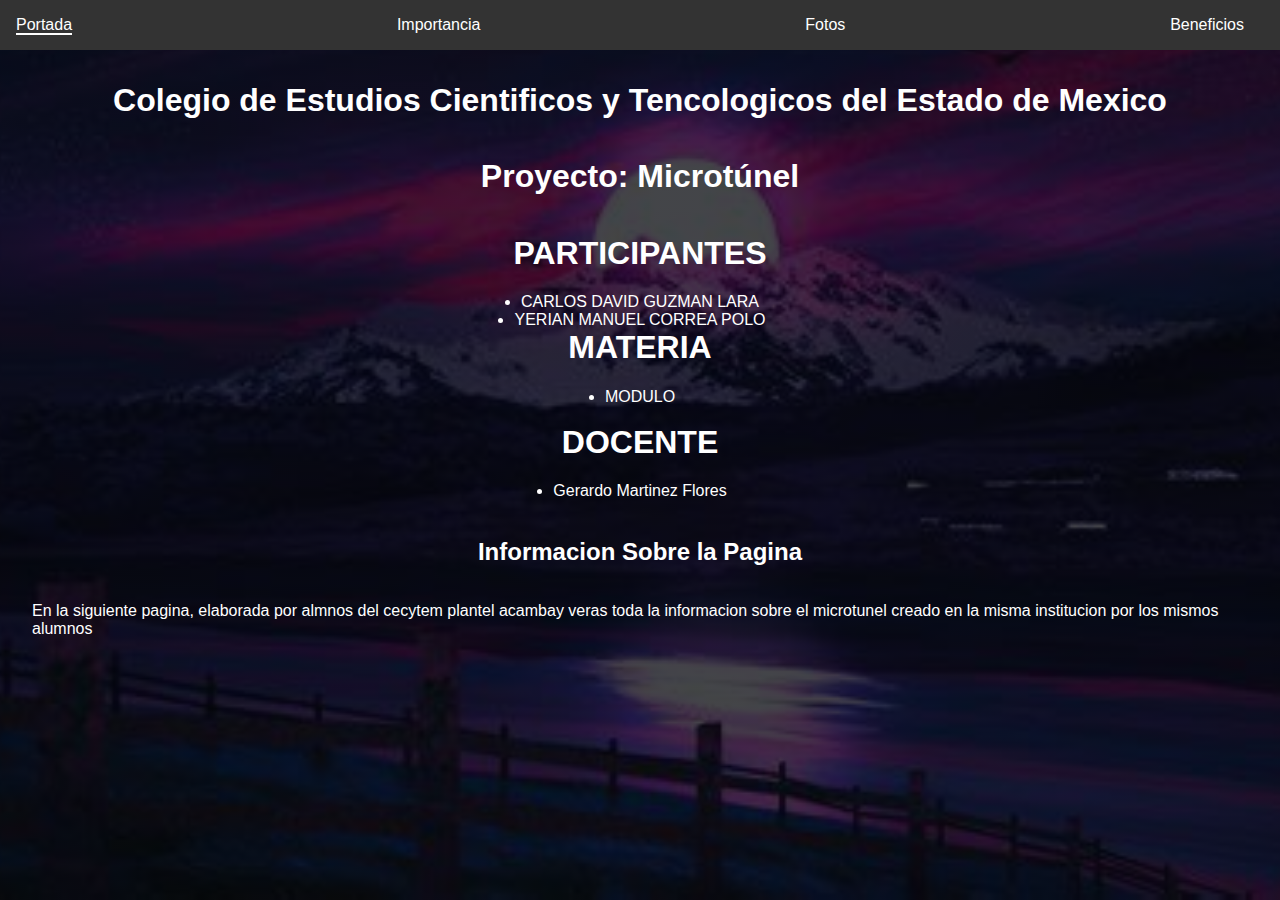
<file: index.html>
<!DOCTYPE html>
<html lang="es">
<head>
    <meta charset="UTF-8">
    <meta name="viewport" content="width=device-width, initial-scale=1.0">
    <title>Microtúnel</title>
    <link rel="stylesheet" href="estilos.css">
</head>
<body>
    <header>
        <nav>
            <ul>
                <li><a href="index.html" class="activo">Portada</a></li>
                <li><a href="importancia.html">Importancia</a></li>
                <li><a href="fotos.html">Fotos</a></li>
                <li><a href="beneficios.html">Beneficios</a></li>
            </ul>
        </nav>
    </header>
    <main>
           <h1>Colegio de Estudios Cientificos y Tencologicos del Estado de Mexico</h1>
           <br>
        <h1>Proyecto: Microtúnel</h1>
       <br>
        <H1>PARTICIPANTES</H1>
        <li>CARLOS DAVID GUZMAN LARA</li>
        <li>YERIAN MANUEL CORREA POLO</li>
       
         <h1>MATERIA</h1>
        <li>MODULO</li>
        <br>
        <h1>DOCENTE</h1>
        <li>Gerardo Martinez Flores</li>
        <br>
        <h2>Informacion Sobre la Pagina</h2>
        <P>En la siguiente pagina, elaborada por almnos del cecytem plantel acambay
            veras toda la informacion sobre el microtunel creado en la misma 
            institucion por los mismos alumnos</P>
    </main>
</body>
</html>
</file>
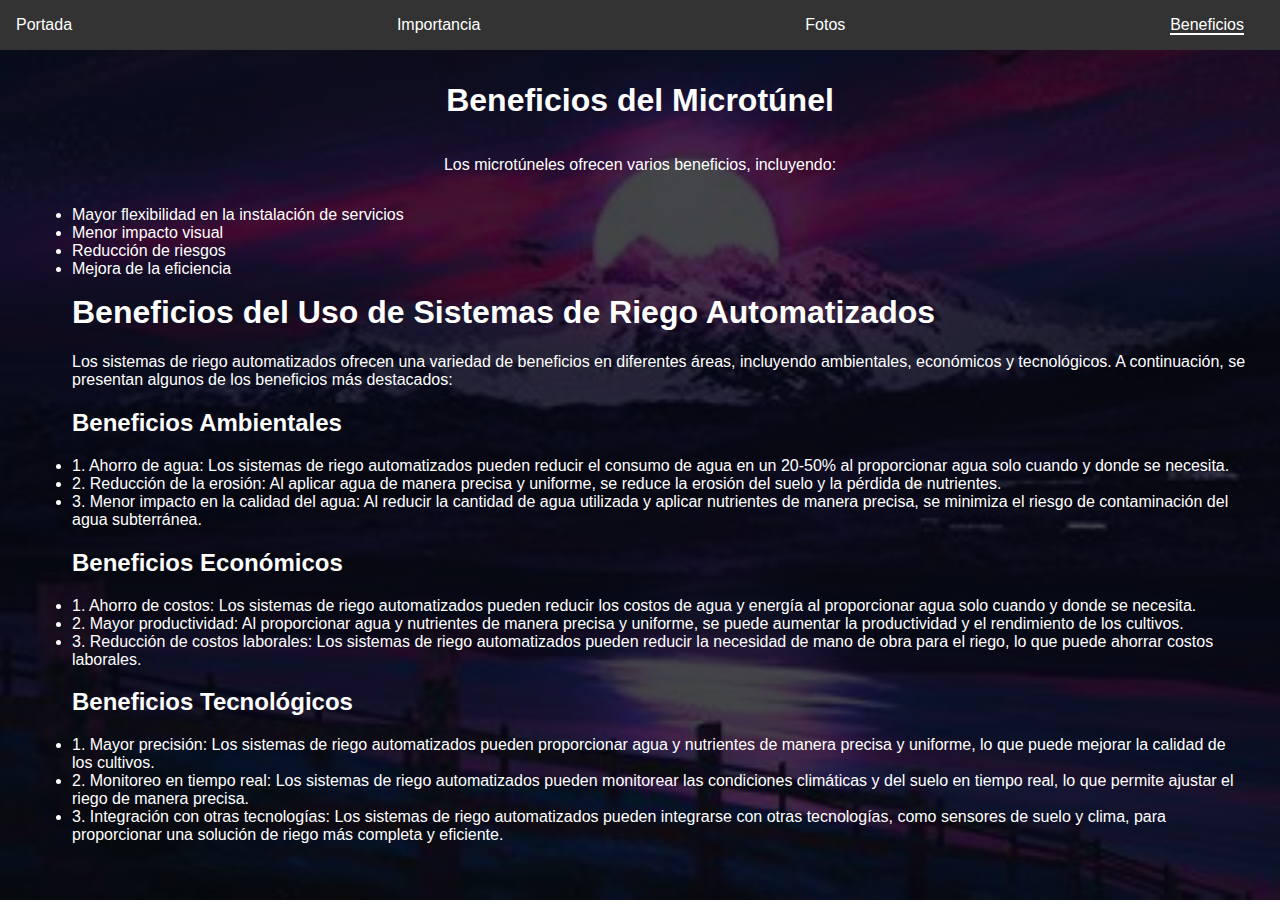
<file: beneficios.html>
<!DOCTYPE html>
<html lang="es">
<head>
    <meta charset="UTF-8">
    <meta name="viewport" content="width=device-width, initial-scale=1.0">
    <title>Beneficios del Microtúnel</title>
    <link rel="stylesheet" href="estilos.css">
</head>
<body>
    <header>
        <nav>
            <ul>
                <li><a href="index.html">Portada</a></li>
                <li><a href="importancia.html">Importancia</a></li>
                <li><a href="fotos.html">Fotos</a></li>
                <li><a href="beneficios.html" class="activo">Beneficios</a></li>
            </ul>
        </nav>
    </header>
    <main>
        <h1>Beneficios del Microtúnel</h1>
        <p>Los microtúneles ofrecen varios beneficios, incluyendo:</p>
        <ul>
            <li>Mayor flexibilidad en la instalación de servicios</li>
            <li>Menor impacto visual</li>
            <li>Reducción de riesgos</li>
            <li>Mejora de la eficiencia</li>
            <p><h1>Beneficios del Uso de Sistemas de Riego Automatizados</h1>

Los sistemas de riego automatizados ofrecen una variedad de beneficios en diferentes áreas, incluyendo ambientales, económicos y tecnológicos. A continuación, se presentan algunos de los beneficios más destacados:

<h2>Beneficios Ambientales</h2> 
<li>1. Ahorro de agua: Los sistemas de riego automatizados pueden reducir el consumo de agua en un 20-50% al proporcionar agua solo cuando y donde se necesita.</li>
<li>2. Reducción de la erosión: Al aplicar agua de manera precisa y uniforme, se reduce la erosión del suelo y la pérdida de nutrientes.</li>
<li>3. Menor impacto en la calidad del agua: Al reducir la cantidad de agua utilizada y aplicar nutrientes de manera precisa, se minimiza el riesgo de contaminación del agua subterránea.</li>

<h2>Beneficios Económicos</h2>
<li>1. Ahorro de costos: Los sistemas de riego automatizados pueden reducir los costos de agua y energía al proporcionar agua solo cuando y donde se necesita.</li>
<li>2. Mayor productividad: Al proporcionar agua y nutrientes de manera precisa y uniforme, se puede aumentar la productividad y el rendimiento de los cultivos.</li>
<li>3. Reducción de costos laborales: Los sistemas de riego automatizados pueden reducir la necesidad de mano de obra para el riego, lo que puede ahorrar costos laborales.</li>

<h2>Beneficios Tecnológicos</h2>
<li>1. Mayor precisión: Los sistemas de riego automatizados pueden proporcionar agua y nutrientes de manera precisa y uniforme, lo que puede mejorar la calidad de los cultivos.</li>
<li>2. Monitoreo en tiempo real: Los sistemas de riego automatizados pueden monitorear las condiciones climáticas y del suelo en tiempo real, lo que permite ajustar el riego de manera precisa.</li>
<li>3. Integración con otras tecnologías: Los sistemas de riego automatizados pueden integrarse con otras tecnologías, como sensores de suelo y clima, para proporcionar una solución de riego más completa y eficiente.</li></p>
        </ul>
    </main>
</body>
</html>
</file>
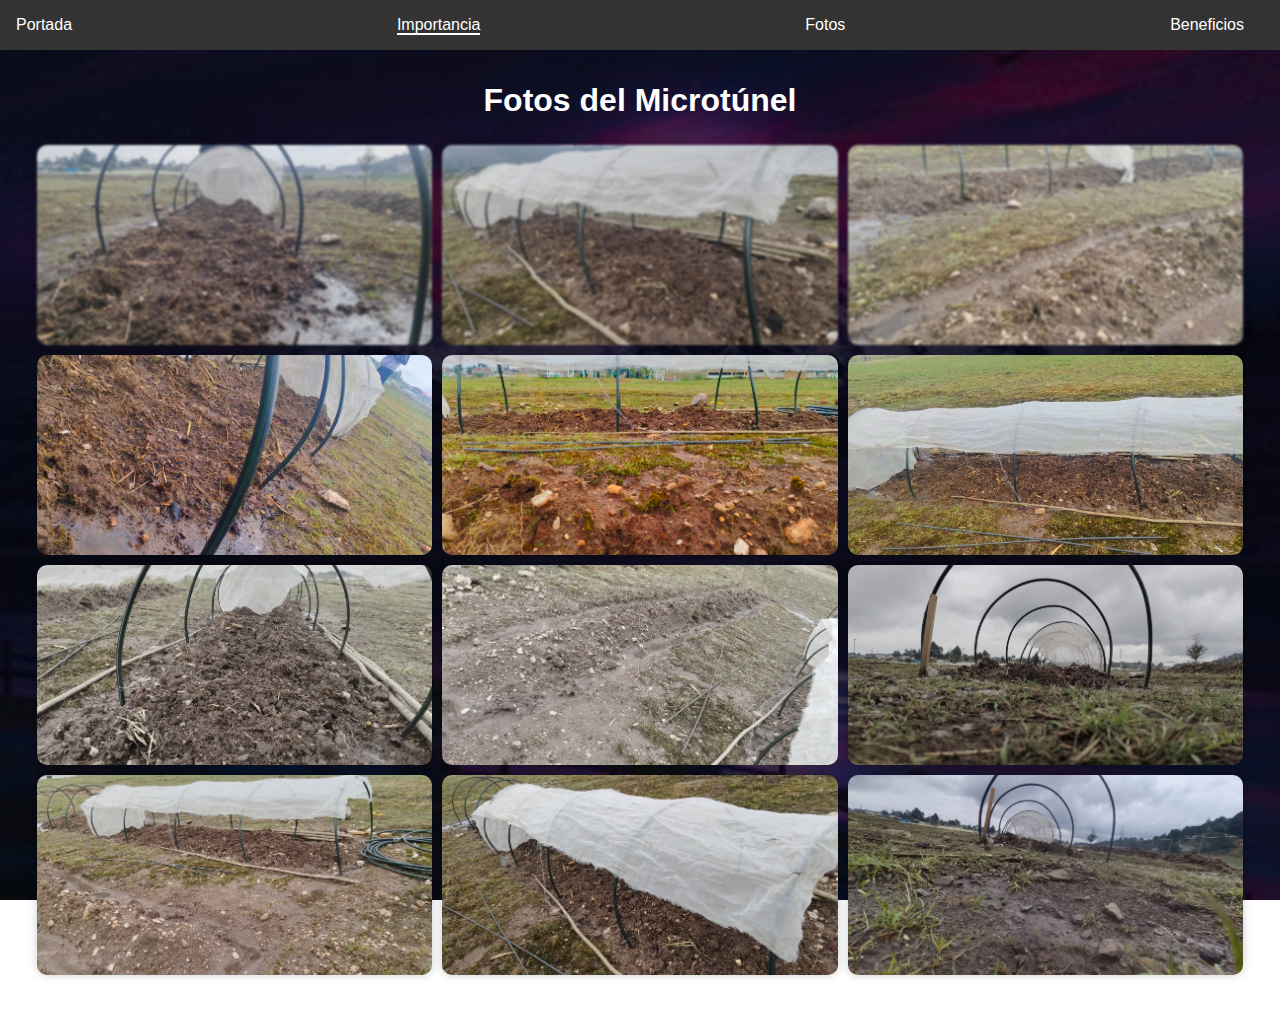
<file: fotos.html>
<!DOCTYPE html>
<html lang="es">
<head>
    <meta charset="UTF-8">
    <meta name="viewport" content="width=device-width, initial-scale=1.0">
    <title>Fotos de Microtúneles</title>
    <link rel="stylesheet" href="estilos.css">
</head>
<body>
    <header>
        <nav>
            <ul>
                <li><a href="index.html">Portada</a></li>
                <li><a href="importancia.html" class="activo">Importancia</a></li>
                <li><a href="fotos.html">Fotos</a></li>
                <li><a href="beneficios.html">Beneficios</a></li>
            </ul>
        </nav>
    </header>
    <main>
        <h1>Fotos del Microtúnel</h1>
        <div class="fotos-container">
            <img class="filtro" src="2.jfif">
            <img class="filtro" src="1.jfif">
            <img class="filtro" src="4.jfif">
            <img class="filtro1" src="5.jfif">
            <img class="filtro1" src="6.jfif">
            <img class="filtro1" src="3.jfif">
            <img class="filtro2" src="7.jfif">
            <img class="filtro2" src="8.jfif">
            <img class="filtro2" src="9.jfif">
            <img class="filtro3" src="10.jfif">
            <img class="filtro3" src="11.jfif">
            <img class="filtro3" src="12.jfif">
        </div>
    </main>
</body>
</html>
</file>
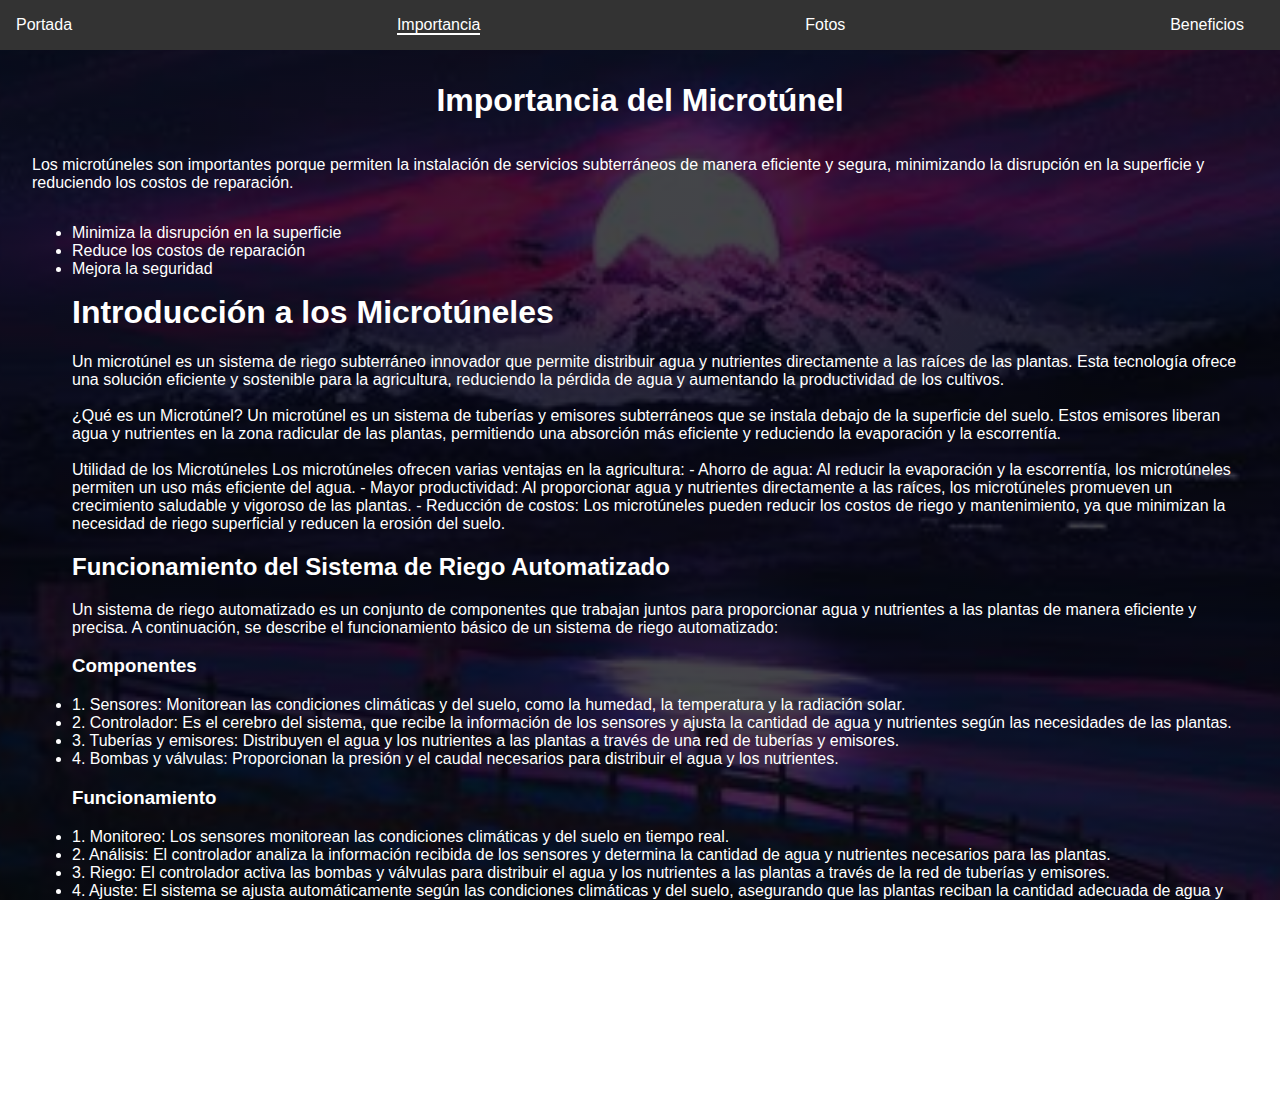
<file: importancia.html>
<!DOCTYPE html>
<html lang="es">
<head>
    <meta charset="UTF-8">
    <meta name="viewport" content="width=device-width, initial-scale=1.0">
    <title>Importancia del Microtúnel</title>
    <link rel="stylesheet" href="estilos.css">
</head>
<body>
    <header>
        <nav>
            <ul>
                <li><a href="index.html">Portada</a></li>
                <li><a href="importancia.html" class="activo">Importancia</a></li>
                <li><a href="fotos.html">Fotos</a></li>
                <li><a href="beneficios.html">Beneficios</a></li>
            </ul>
        </nav>
    </header>
    <main>
        <h1>Importancia del Microtúnel</h1>
        <p>Los microtúneles son importantes porque permiten la instalación de servicios subterráneos de manera eficiente y segura, minimizando la disrupción en la superficie y reduciendo los costos de reparación.</p>
        <ul>
            <li>Minimiza la disrupción en la superficie</li>
            <li>Reduce los costos de reparación</li>
            <li>Mejora la seguridad</li>
            <p><h1>Introducción a los Microtúneles</h1>

Un microtúnel es un sistema de riego subterráneo innovador que permite distribuir agua y nutrientes directamente a las raíces de las plantas. Esta tecnología ofrece una solución eficiente y sostenible para la agricultura, reduciendo la pérdida de agua y aumentando la productividad de los cultivos.
<br>
<br>
¿Qué es un Microtúnel?
Un microtúnel es un sistema de tuberías y emisores subterráneos que se instala debajo de la superficie del suelo. Estos emisores liberan agua y nutrientes en la zona radicular de las plantas, permitiendo una absorción más eficiente y reduciendo la evaporación y la escorrentía.
<br>
<br>
Utilidad de los Microtúneles
Los microtúneles ofrecen varias ventajas en la agricultura:
- Ahorro de agua: Al reducir la evaporación y la escorrentía, los microtúneles permiten un uso más eficiente del agua.
- Mayor productividad: Al proporcionar agua y nutrientes directamente a las raíces, los microtúneles promueven un crecimiento saludable y vigoroso de las plantas.
- Reducción de costos: Los microtúneles pueden reducir los costos de riego y mantenimiento, ya que minimizan la necesidad de riego superficial y reducen la erosión del suelo.</p>

<p><h2>Funcionamiento del Sistema de Riego Automatizado</h2>

Un sistema de riego automatizado es un conjunto de componentes que trabajan juntos para proporcionar agua y nutrientes a las plantas de manera eficiente y precisa. A continuación, se describe el funcionamiento básico de un sistema de riego automatizado:

<h3>Componentes</h3>
<li>1. Sensores: Monitorean las condiciones climáticas y del suelo, como la humedad, la temperatura y la radiación solar.</li>
<li>2. Controlador: Es el cerebro del sistema, que recibe la información de los sensores y ajusta la cantidad de agua y nutrientes según las necesidades de las plantas.</li>
<li>3. Tuberías y emisores: Distribuyen el agua y los nutrientes a las plantas a través de una red de tuberías y emisores.</li>
<li>4. Bombas y válvulas: Proporcionan la presión y el caudal necesarios para distribuir el agua y los nutrientes.</li>

<h3>Funcionamiento</h3>
<li>1. Monitoreo: Los sensores monitorean las condiciones climáticas y del suelo en tiempo real.</li>
<li>2. Análisis: El controlador analiza la información recibida de los sensores y determina la cantidad de agua y nutrientes necesarios para las plantas.</li>
<li>3. Riego: El controlador activa las bombas y válvulas para distribuir el agua y los nutrientes a las plantas a través de la red de tuberías y emisores.</li>
<li>4. Ajuste: El sistema se ajusta automáticamente según las condiciones climáticas y del suelo, asegurando que las plantas reciban la cantidad adecuada de agua y nutrientes.</li>

<h3>Ventajas</h3>
<li>1. Eficiencia: Los sistemas de riego automatizados pueden reducir el consumo de agua y energía.</li>
<li>2. Precisión*: Los sistemas de riego automatizados pueden proporcionar agua y nutrientes de manera precisa y uniforme.</li>
<li>3. Flexibilidad: Los sistemas de riego automatizados pueden ser programados para ajustarse a diferentes condiciones climáticas y del suelo.</li>
</p>
        </ul>
    </main>
</body>
</html>
</file>
<file: estilos.css>
body {
    font-family: Arial, sans-serif;
    margin: 0;
    padding: 0;
}

header {
    background-color: #333;
    color: #fff;
    padding: 1em;
    text-align: center;
}

nav ul {
    list-style: none;
    margin: 0;
    padding: 0;
    display: flex;
    justify-content: space-between;
}

nav li {
    margin-right: 20px;
}

nav a {
    color: #fff;
    text-decoration: none;
    transition: color 0.2s ease;
}

nav a:hover {
    color: #ccc;
}



nav a.activo {
    color: #fff;
    border-bottom: 2px solid #fff;
}

main {
    display: flex;
    flex-direction: column;
    align-items: center;
    padding: 2em;
}

h1 {
    margin-top: 0;
}

img {
    width: 100%;
    height: 200px;
    object-fit: cover;
    margin-bottom: 20px;
}
.fotos-container {
    display: flex;
    flex-wrap: wrap;
    justify-content: space-between;
}

.fotos-container img {
    width: calc(33.33% - 10px);
    height: 200px;
    object-fit: cover;
    margin: 5px;
    border-radius: 10px;
    box-shadow: 0 0 10px rgba(0, 0, 0, 0.2);
}
body {
   background: linear-gradient( rgba(5, 7, 12, 0.75),
     rgba(5, 7, 12, 0.75)),
      url(fondo.jfif) no-repeat center center fixed;
     background-size: cover;
    background-size: cover;
    background-attachment: fixed;
    background-position: center;
}
body {
    color: #fff;
}

.filtro{
    width:300px;
    height:300px;
    filter:blur(1px);
}

.filtro1{
    width:300px;
    height:300px;
    filter: saturate(200%);
}

.filtro2{
    width:300px;
    height:300px;
    filter:grayscale(50%);
}

.filtro3{
    width:300px;
    height:300px;
    filter:sepia(6
    
    0%);
}
</file>
